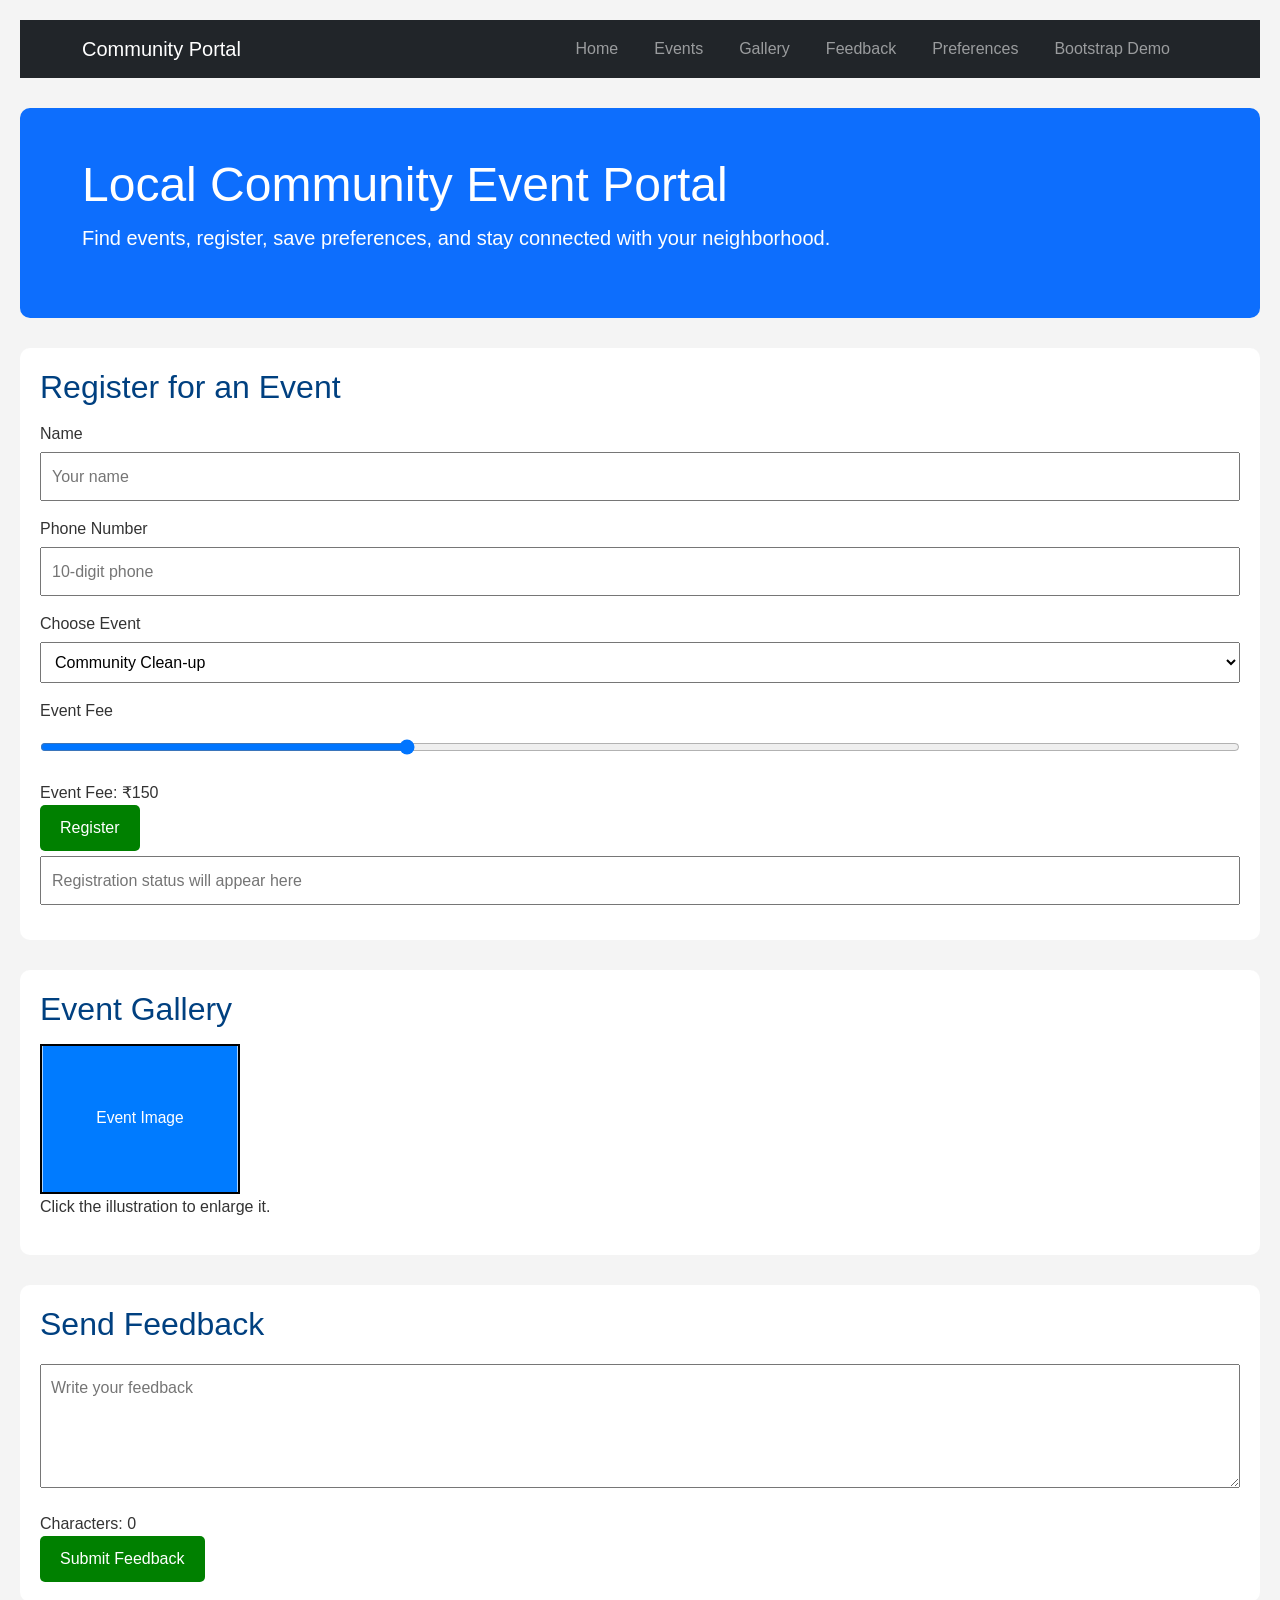
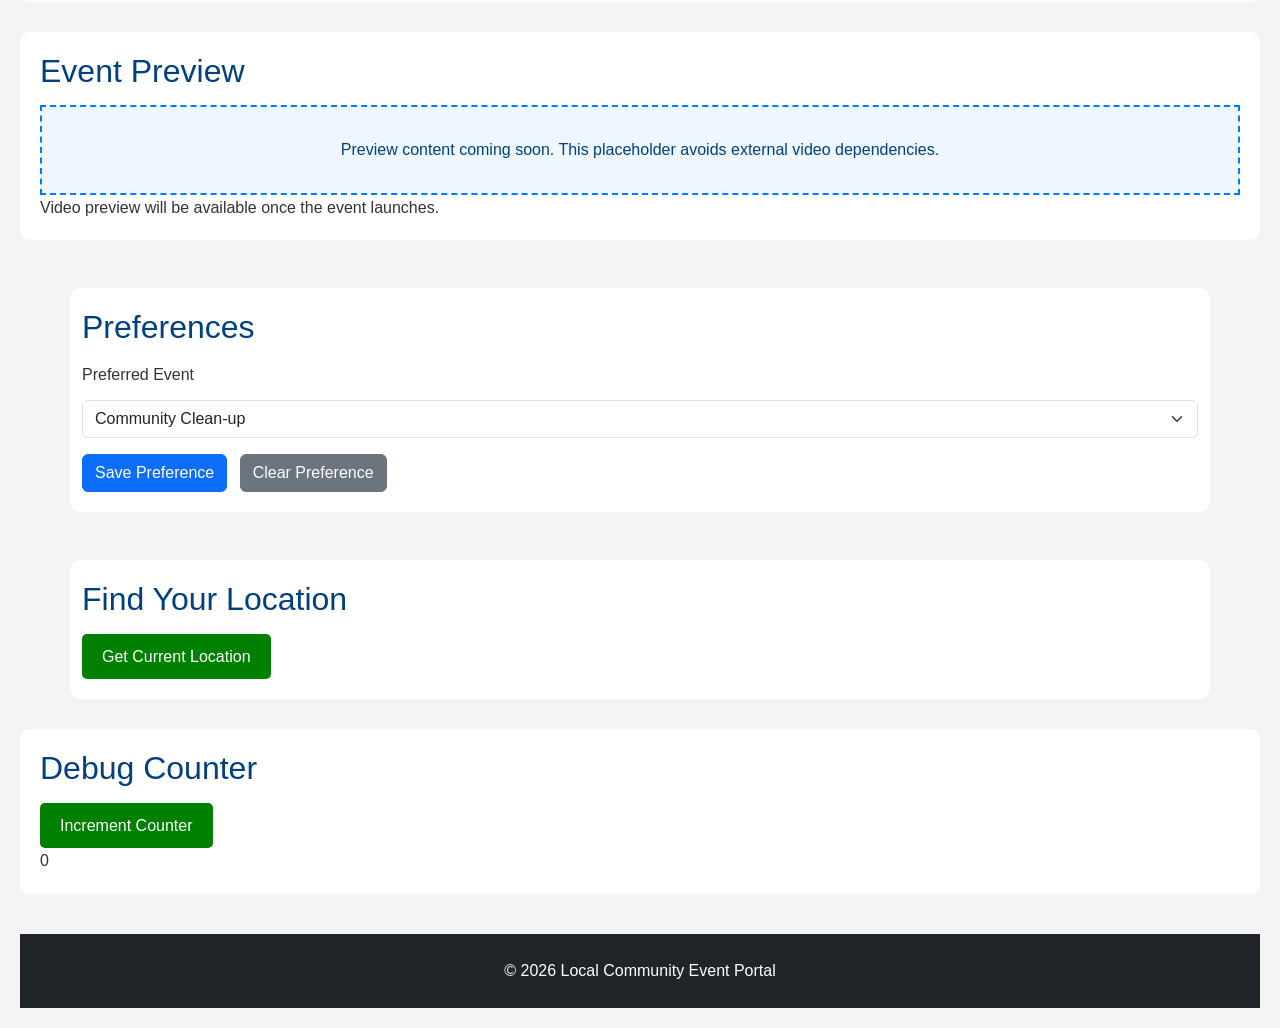
<file: module1/index.html>
<!DOCTYPE html>
<html lang="en">

<head>
    <meta charset="UTF-8">
    <meta name="viewport" content="width=device-width, initial-scale=1.0">
    <title>Local Community Event Portal</title>

    <link href="https://cdn.jsdelivr.net/npm/bootstrap@5.3.3/dist/css/bootstrap.min.css" rel="stylesheet">
    <link href="https://cdn.jsdelivr.net/npm/bootstrap-icons@1.11.3/font/bootstrap-icons.min.css" rel="stylesheet">
    <link rel="stylesheet" href="style.css">
</head>

<body>
    <nav class="navbar navbar-expand-lg navbar-dark bg-dark">
        <div class="container">
            <a class="navbar-brand" href="#welcome">Community Portal</a>
            <button class="navbar-toggler" type="button" data-bs-toggle="collapse" data-bs-target="#mainNav">
                <span class="navbar-toggler-icon"></span>
            </button>
            <div class="collapse navbar-collapse" id="mainNav">
                <ul class="navbar-nav ms-auto">
                    <li class="nav-item"><a class="nav-link" href="#welcome">Home</a></li>
                    <li class="nav-item"><a class="nav-link" href="#events">Events</a></li>
                    <li class="nav-item"><a class="nav-link" href="#gallery">Gallery</a></li>
                    <li class="nav-item"><a class="nav-link" href="#feedback">Feedback</a></li>
                    <li class="nav-item"><a class="nav-link" href="#preferences">Preferences</a></li>
                    <li class="nav-item"><a class="nav-link" href="bootstrp.html">Bootstrap Demo</a></li>
                </ul>
            </div>
        </div>
    </nav>

    <section id="welcome" class="bg-primary text-white py-5">
        <div class="container">
            <h1 class="display-5">Local Community Event Portal</h1>
            <p class="lead">Find events, register, save preferences, and stay connected with your neighborhood.</p>
        </div>
    </section>

    <section id="events">
        <h2>Register for an Event</h2>
        <form onsubmit="event.preventDefault(); showRegistration();">
            <label>Name</label>
            <input id="name" type="text" placeholder="Your name" required>

            <label>Phone Number</label>
            <input id="phone" type="tel" placeholder="10-digit phone" onblur="validatePhone()">

            <label>Choose Event</label>
            <select id="eventType">
                <option>Community Clean-up</option>
                <option>Neighborhood Fair</option>
                <option>Health Workshop</option>
            </select>

            <label>Event Fee</label>
            <input id="eventFee" type="range" min="0" max="500" value="150" oninput="showFee()">
            <div id="feeDisplay">Event Fee: ₹150</div>

            <button type="submit">Register</button>
            <input id="outputMsg" readonly placeholder="Registration status will appear here">
        </form>
    </section>

    <section id="gallery">
        <h2>Event Gallery</h2>
        <svg class="gallery" xmlns="http://www.w3.org/2000/svg" viewBox="0 0 200 150" onclick="enlargeImage(this)">
            <rect width="200" height="150" fill="#007bff"/>
            <text x="50%" y="50%" dominant-baseline="middle" text-anchor="middle" fill="#ffffff" font-size="16">Event Image</text>
        </svg>
        <p>Click the illustration to enlarge it.</p>
    </section>

    <section id="feedback">
        <h2>Send Feedback</h2>
        <textarea id="feedback" rows="4" placeholder="Write your feedback" oninput="countCharacters()"></textarea>
        <div>Characters: <span id="charCount">0</span></div>
        <button type="button" onclick="submitFeedback()">Submit Feedback</button>
    </section>

    <section id="videoSection">
        <h2>Event Preview</h2>
        <div class="videoPlaceholder">Preview content coming soon. This placeholder avoids external video dependencies.</div>
        <div id="videoStatus">Video preview will be available once the event launches.</div>
    </section>

    <section id="preferences" class="container mt-5">
        <h2>Preferences</h2>
        <label class="form-label">Preferred Event</label>
        <select id="preferredEvent" class="form-select mb-3">
            <option>Community Clean-up</option>
            <option>Neighborhood Fair</option>
            <option>Health Workshop</option>
        </select>
        <button type="button" class="btn btn-primary me-2" onclick="savePreference()">Save Preference</button>
        <button type="button" class="btn btn-secondary" onclick="clearPreference()">Clear Preference</button>
    </section>

    <section id="locationSection" class="container mt-5">
        <h2>Find Your Location</h2>
        <button type="button" onclick="findLocation()">Get Current Location</button>
        <div id="location"></div>
    </section>

    <section id="debugSection">
        <h2>Debug Counter</h2>
        <button type="button" onclick="increment()">Increment Counter</button>
        <div id="debugResult">0</div>
    </section>

    <footer class="bg-dark text-white text-center py-4">
        <p class="mb-0">© 2026 Local Community Event Portal</p>
    </footer>

    <script src="https://cdn.jsdelivr.net/npm/bootstrap@5.3.3/dist/js/bootstrap.bundle.min.js"></script>
    <script src="main.js" defer></script>
</body>

</html>
</file>
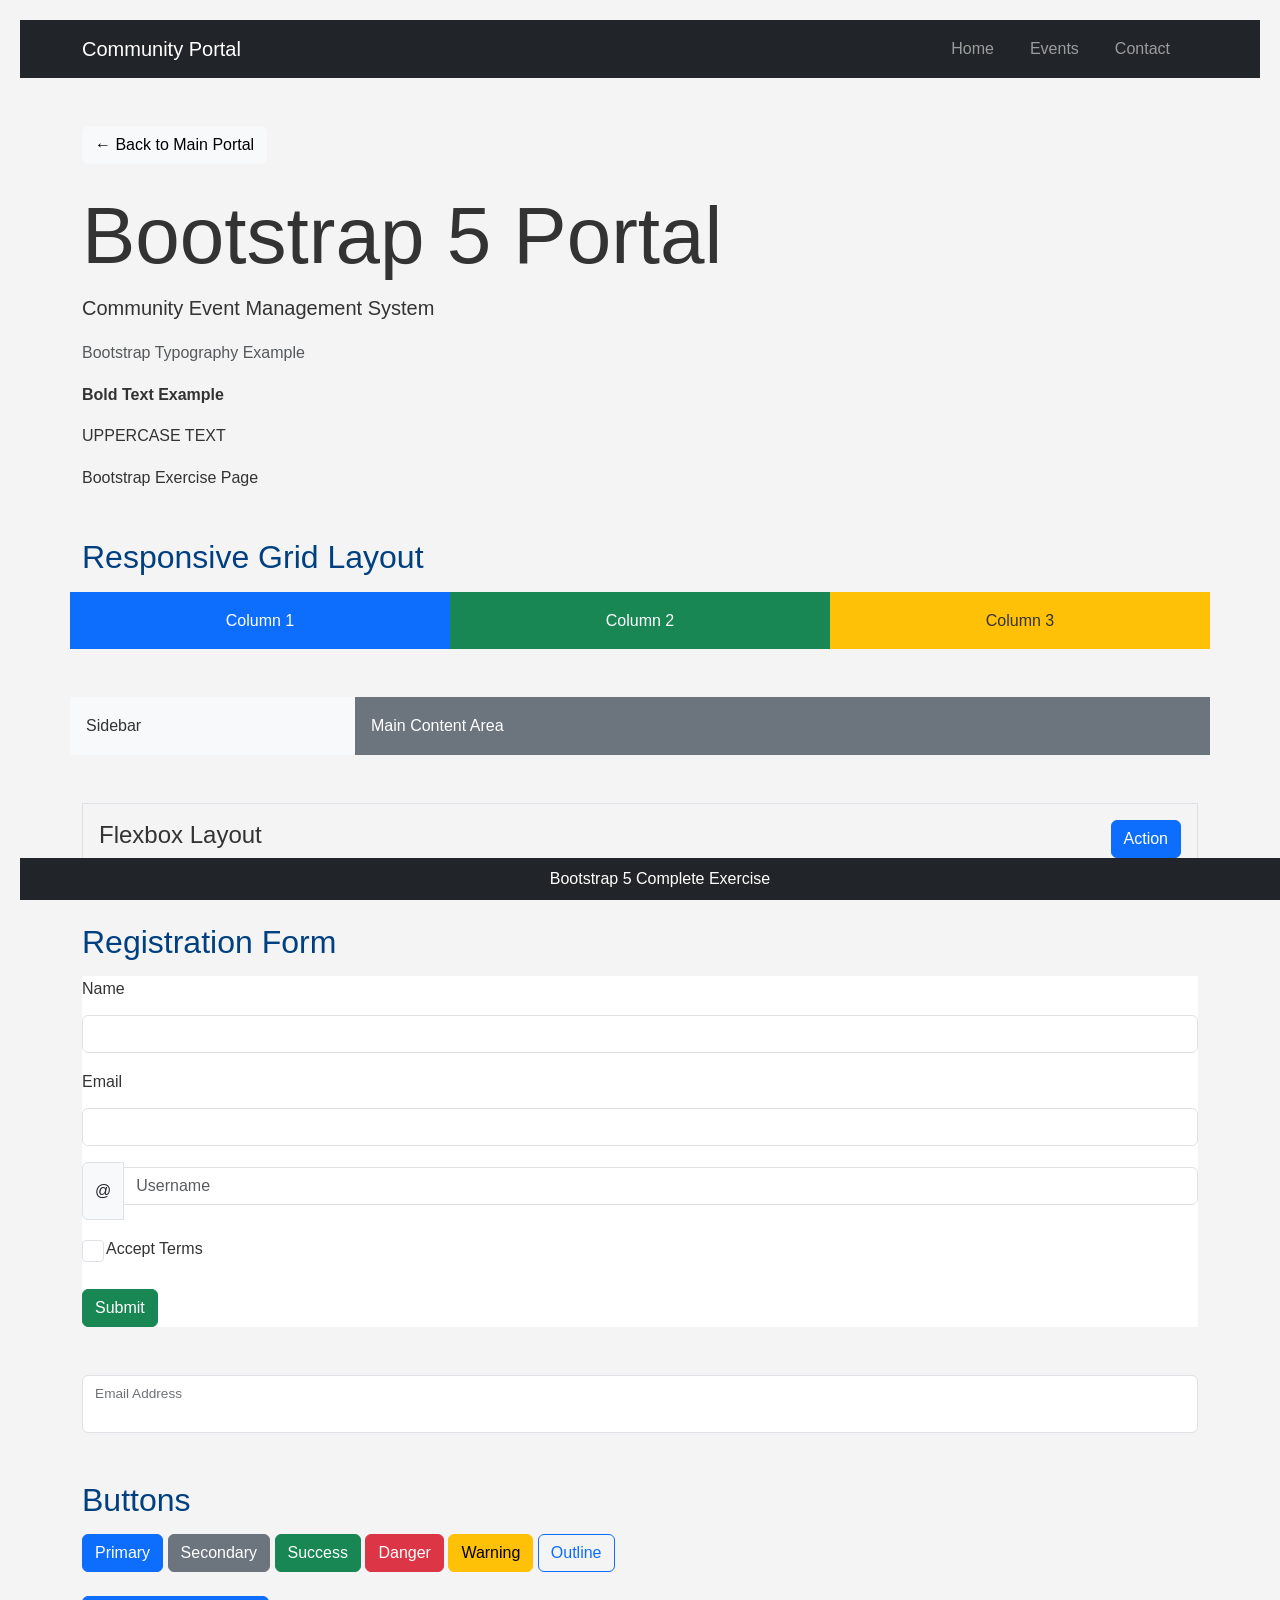
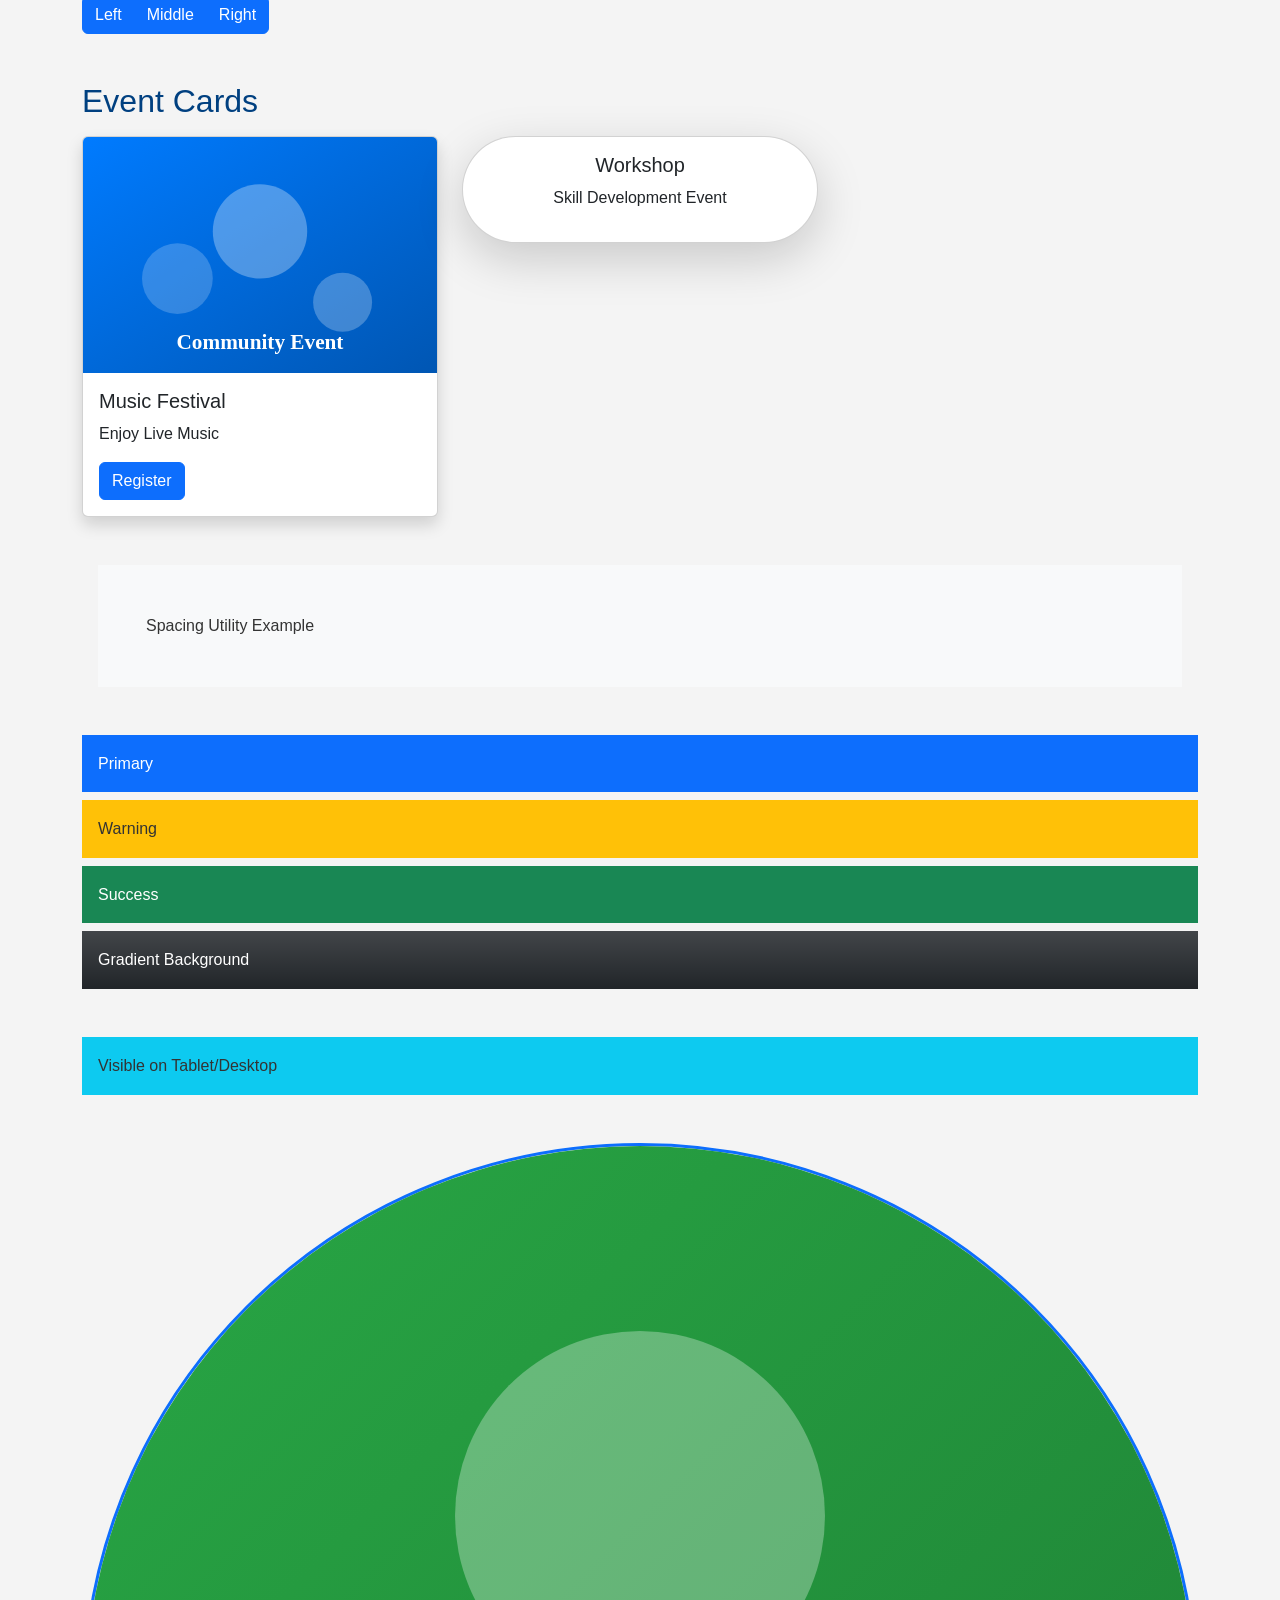
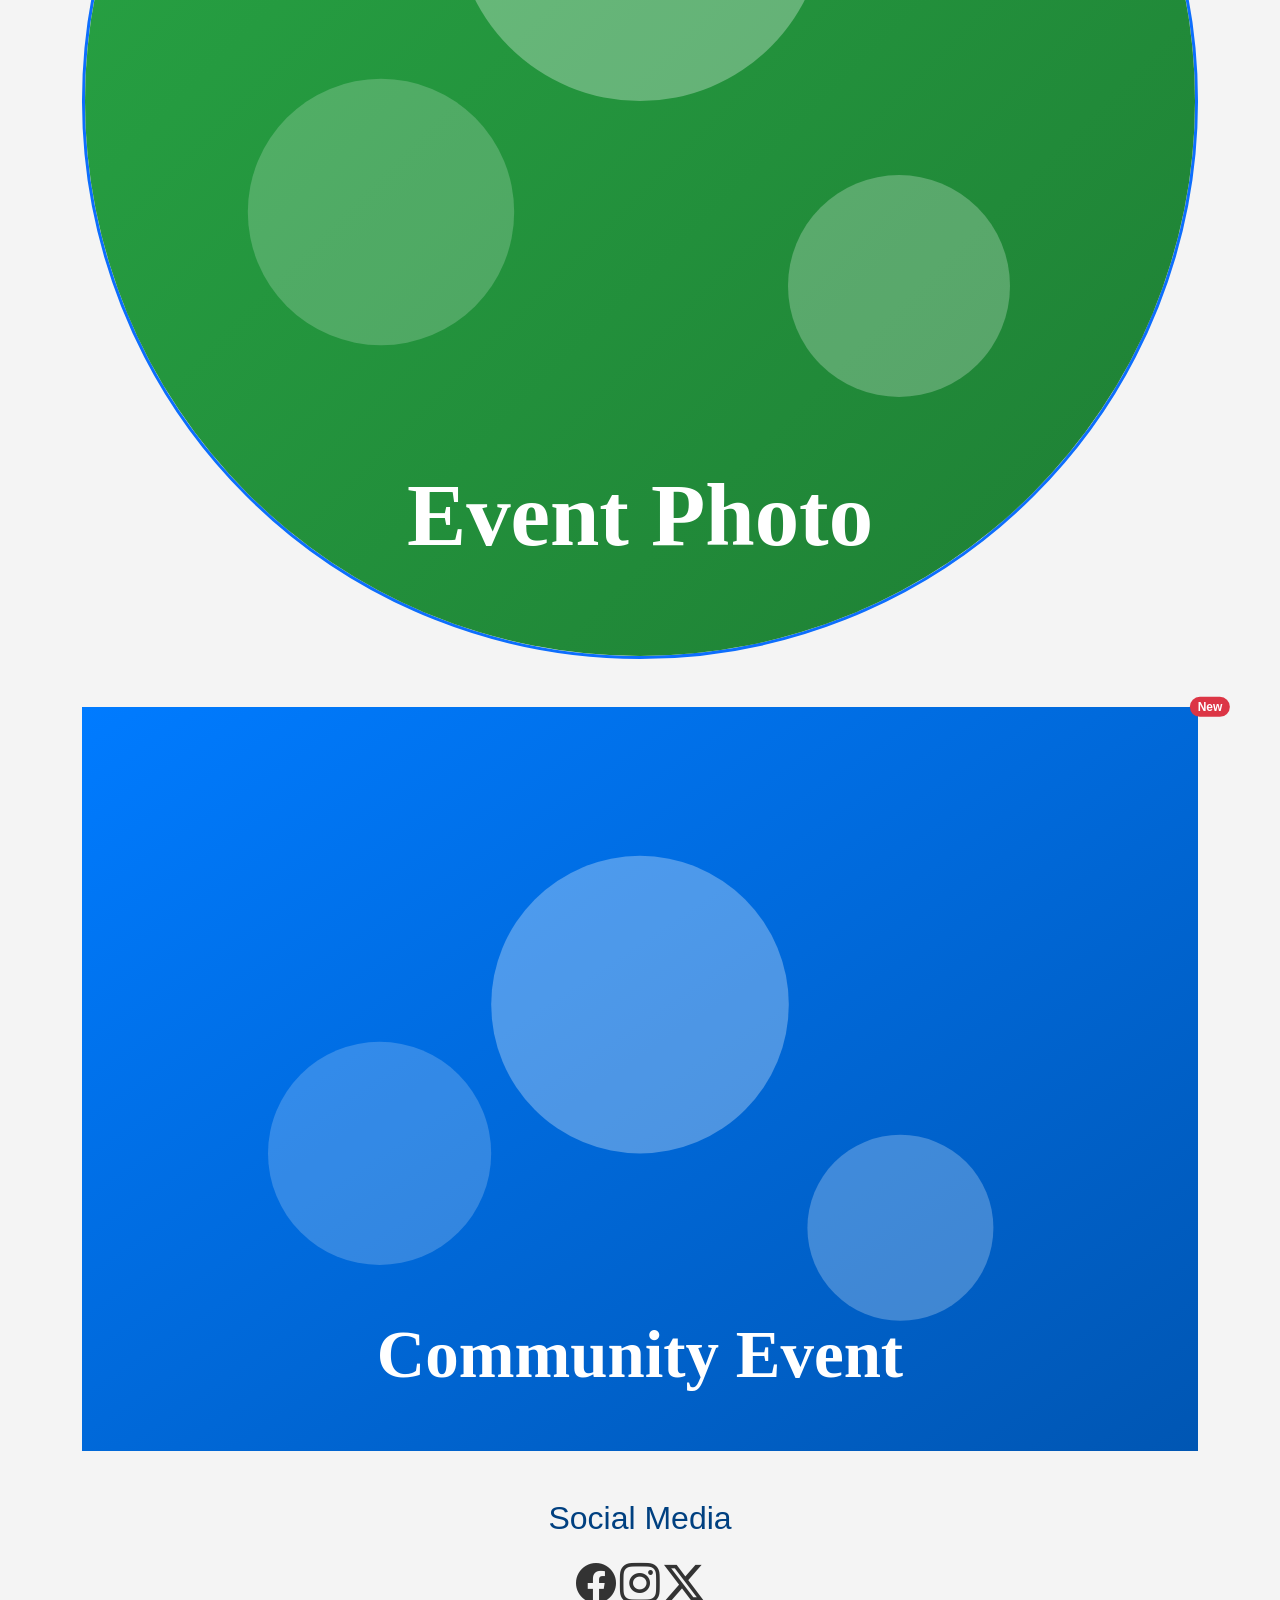
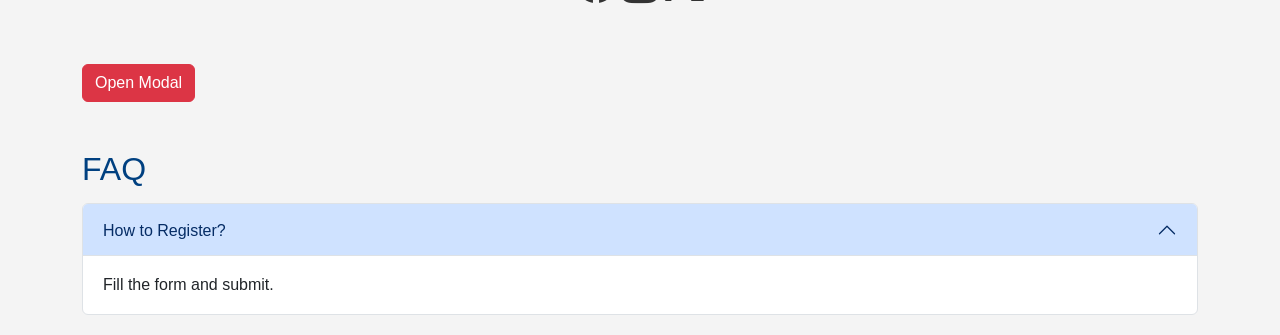
<file: module1/bootstrp.html>
<!DOCTYPE html>
<html lang="en">
<head>
<meta charset="UTF-8">
<meta name="viewport" content="width=device-width, initial-scale=1.0">

<title>Bootstrap 5 Complete Exercise</title>

<link href="https://cdn.jsdelivr.net/npm/bootstrap@5.3.3/dist/css/bootstrap.min.css" rel="stylesheet">
<link rel="stylesheet" href="style.css">
<link rel="stylesheet" href="https://cdn.jsdelivr.net/npm/bootstrap-icons@1.11.3/font/bootstrap-icons.min.css">

</head>

<body>

<!-- Exercise 1 & 2 -->
<nav class="navbar navbar-expand-lg navbar-dark bg-dark">

<div class="container">

<a class="navbar-brand" href="#">
Community Portal
</a>

<button
class="navbar-toggler"
type="button"
data-bs-toggle="collapse"
data-bs-target="#menu">

<span class="navbar-toggler-icon"></span>

</button>

<div class="collapse navbar-collapse" id="menu">

<ul class="navbar-nav ms-auto">

<li class="nav-item">
<a class="nav-link" href="#">Home</a>
</li>

<li class="nav-item">
<a class="nav-link" href="#">Events</a>
</li>

<li class="nav-item">
<a class="nav-link" href="#">Contact</a>
</li>

</ul>

</div>

</div>

</nav>

<!-- Exercise 7 Typography -->

<div class="container mt-5">
    <a class="btn btn-light mb-4" href="index.html">← Back to Main Portal</a>
    <h1 class="display-1">
        Bootstrap 5 Portal
    </h1>

<p class="lead">
Community Event Management System
</p>

<p class="text-muted">
Bootstrap Typography Example
</p>

<p class="fw-bold">
Bold Text Example
</p>

<p class="text-uppercase">
uppercase text
</p>

<p class="text-capitalize">
bootstrap exercise page
</p>

</div>

<!-- Exercise 3,4,5 Grid System -->

<div class="container mt-5">

<h2>Responsive Grid Layout</h2>

<div class="row text-center">

<div class="col-sm-12 col-md-6 col-lg-4 bg-primary text-white p-3">
Column 1
</div>

<div class="col-sm-12 col-md-6 col-lg-4 bg-success text-white p-3">
Column 2
</div>

<div class="col-sm-12 col-md-12 col-lg-4 bg-warning p-3">
Column 3
</div>

</div>

</div>

<!-- Sidebar Layout -->

<div class="container mt-5">

<div class="row">

<div class="col-md-3 bg-light p-3">
Sidebar
</div>

<div class="col-md-9 bg-secondary text-white p-3">
Main Content Area
</div>

</div>

</div>

<!-- Exercise 6 Flexbox -->

<div class="container mt-5">

<div class="d-flex justify-content-between align-items-center border p-3">

<h4>Flexbox Layout</h4>

<button class="btn btn-primary">
Action
</button>

</div>

</div>

<!-- Exercise 8 Forms -->

<div class="container mt-5">

<h2>Registration Form</h2>

<form>

<div class="mb-3">

<label class="form-label">
Name
</label>

<input
type="text"
class="form-control">

</div>

<div class="mb-3">

<label class="form-label">
Email
</label>

<input
type="email"
class="form-control">

</div>

<div class="input-group mb-3">

<span class="input-group-text">
@
</span>

<input
type="text"
class="form-control"
placeholder="Username">

</div>

<div class="form-check">

<input
class="form-check-input"
type="checkbox">

<label class="form-check-label">
Accept Terms
</label>

</div>

<br>

<button
class="btn btn-success">
Submit
</button>

</form>

</div>

<!-- Floating Form -->

<div class="container mt-5">

<div class="form-floating">

<input
type="email"
class="form-control"
id="email">

<label for="email">
Email Address
</label>

</div>

</div>

<!-- Exercise 9 Buttons -->

<div class="container mt-5">

<h2>Buttons</h2>

<button class="btn btn-primary">
Primary
</button>

<button class="btn btn-secondary">
Secondary
</button>

<button class="btn btn-success">
Success
</button>

<button class="btn btn-danger">
Danger
</button>

<button class="btn btn-warning">
Warning
</button>

<button class="btn btn-outline-primary">
Outline
</button>

</div>

<!-- Button Group -->

<div class="container mt-4">

<div class="btn-group">

<button class="btn btn-primary">
Left
</button>

<button class="btn btn-primary">
Middle
</button>

<button class="btn btn-primary">
Right
</button>

</div>

</div>

<!-- Exercise 11 Cards -->

<div class="container mt-5">

<h2>Event Cards</h2>

<div class="row">

<div class="col-md-4">

<div class="card shadow">

<img
src="event-card.svg"
class="card-img-top">

<div class="card-body">

<h5 class="card-title">
Music Festival
</h5>

<p class="card-text">
Enjoy Live Music
</p>

<button class="btn btn-primary">
Register
</button>

</div>

</div>

</div>

<div class="col-md-4">

<div class="card shadow-lg rounded-pill">

<div class="card-body text-center">

<h5>
Workshop
</h5>

<p>
Skill Development Event
</p>

</div>

</div>

</div>

</div>

</div>

<!-- Exercise 12 Spacing -->

<div class="container mt-5">

<div class="bg-light p-5 m-3">

Spacing Utility Example

</div>

</div>

<!-- Exercise 13 Colors -->

<div class="container mt-5">

<div class="bg-primary text-white p-3 mb-2">
Primary
</div>

<div class="bg-warning p-3 mb-2">
Warning
</div>

<div class="bg-success text-white p-3">
Success
</div>

<div class="bg-dark bg-gradient text-white p-3 mt-2">
Gradient Background
</div>

</div>

<!-- Exercise 14 Display -->

<div class="container mt-5">

<div class="d-none d-md-block bg-info p-3">

Visible on Tablet/Desktop

</div>

</div>

<!-- Exercise 15 Border Shadow -->

<div class="container mt-5">

<img
src="event-thumbnail.svg"
class="rounded-circle border border-primary border-3">

</div>

<!-- Exercise 16 Position -->

<div class="container mt-5 position-relative">

<img
src="event-card.svg">

<span
class="position-absolute top-0 start-100 translate-middle badge rounded-pill bg-danger">

New

</span>

</div>

<!-- Exercise 17 Icons -->

<div class="container mt-5 text-center">

<h2>Social Media</h2>

<i class="bi bi-facebook fs-1"></i>

<i class="bi bi-instagram fs-1"></i>

<i class="bi bi-twitter-x fs-1"></i>

</div>

<!-- Exercise 18 Modal -->

<div class="container mt-5">

<button
class="btn btn-danger"
data-bs-toggle="modal"
data-bs-target="#eventModal">

Open Modal

</button>

</div>

<div
class="modal fade"
id="eventModal">

<div class="modal-dialog">

<div class="modal-content">

<div class="modal-header">

<h5 class="modal-title">
Event Information
</h5>

<button
class="btn-close"
data-bs-dismiss="modal">
</button>

</div>

<div class="modal-body">

Welcome to the Community Event Portal

</div>

</div>

</div>

</div>

<!-- Exercise 18 Accordion -->

<div class="container mt-5">

<h2>FAQ</h2>

<div class="accordion">

<div class="accordion-item">

<h2 class="accordion-header">

<button
class="accordion-button"
data-bs-toggle="collapse"
data-bs-target="#faq1">

How to Register?

</button>

</h2>

<div
id="faq1"
class="accordion-collapse collapse show">

<div class="accordion-body">

Fill the form and submit.

</div>

</div>

</div>

</div>

</div>

<!-- Exercise 16 Fixed Footer -->

<footer
class="position-fixed bottom-0 w-100 bg-dark text-white text-center p-2">

Bootstrap 5 Complete Exercise

</footer>

<script src="https://cdn.jsdelivr.net/npm/bootstrap@5.3.3/dist/js/bootstrap.bundle.min.js"></script>

</body>
</html>
</file>
<file: module1/style.css>
/* Universal Selector */
*{
    margin:0;
    padding:0;
    box-sizing:border-box;
}

body{
    font-family:Arial, sans-serif;
    background:#f4f4f4;
    color:#333;
    line-height:1.6;
    margin:20px;
}

nav{
    background:#333;
    padding:15px;
}

nav a{
    color:white;
    text-decoration:none;
    margin-right:20px;
}

#welcomeBanner{
    background:linear-gradient(to right,#007bff,#00d4ff);
    color:white;
    padding:20px;
    margin-top:20px;
}

.highlight{
    background:yellow;
    color:black;
    padding:5px;
}

section{
    background:white;
    padding:20px;
    margin-top:30px;
    border-radius:10px;
}

h2{
    color:#004080;
    margin-bottom:15px;
}

.gallery{
    width:200px;
    height:150px;
    border:2px solid black;
}

table{
    margin-top:20px;
    border-collapse:collapse;
}

td{
    padding:10px;
}

form{
    background:white;
}

input,
select,
textarea{
    width:100%;
    padding:10px;
    margin-top:5px;
    margin-bottom:15px;
}

button{
    padding:10px 20px;
    background:green;
    color:white;
    border:none;
    cursor:pointer;
    border-radius:5px;
}

button:hover{
    background:darkgreen;
}

.videoPlaceholder{
    border:2px dashed #007bff;
    padding:30px;
    text-align:center;
    color:#004080;
    background:#eef7ff;
    margin-top:10px;
}

footer{
    text-align:center;
    margin-top:40px;
}

.newsArticle{
    column-count:2;
    column-gap:30px;
    column-rule:1px solid gray;
}

@media screen and (max-width:768px){

    nav{
        display:flex;
        flex-direction:column;
    }

    .gallery{
        width:100%;
        height:auto;
    }

    h2{
        font-size:22px;
    }

}
</file>
